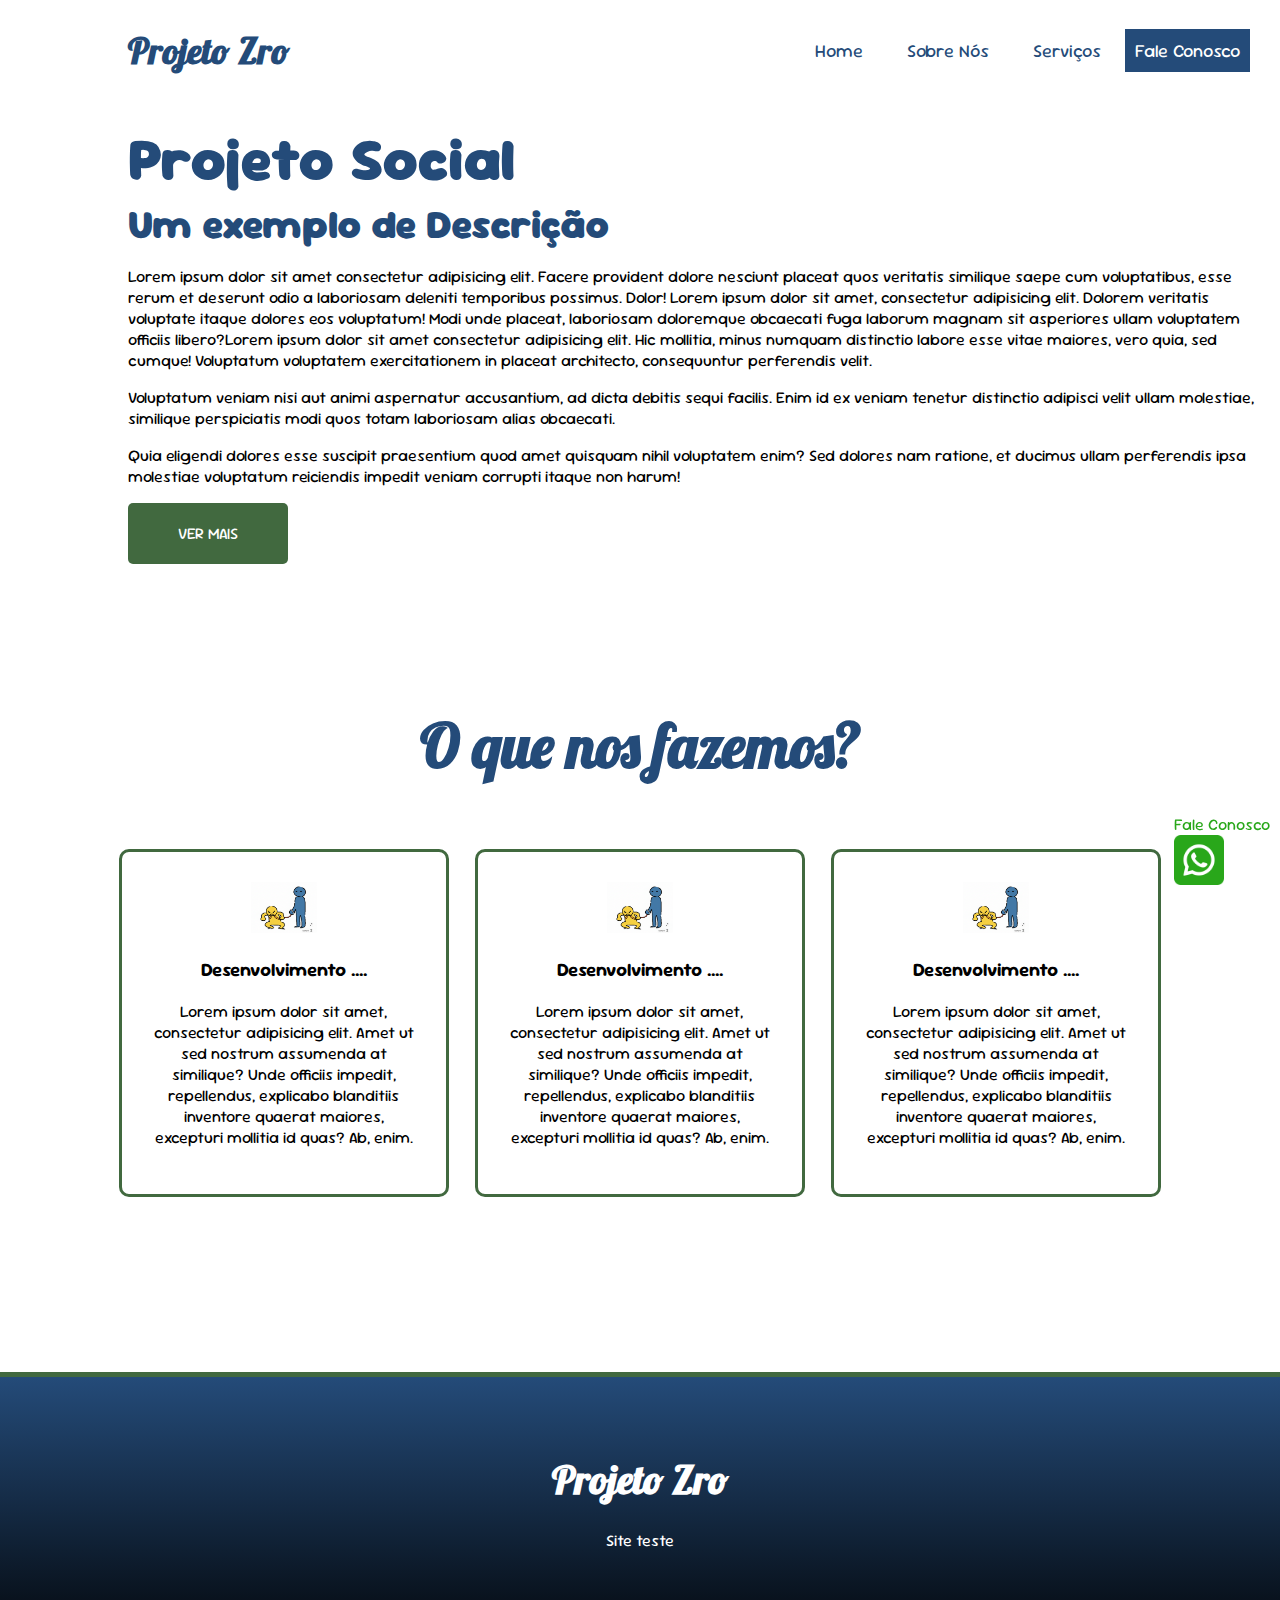
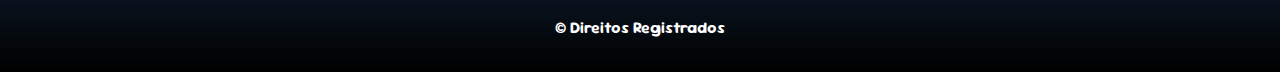
<file: index.html>
<!DOCTYPE html>
<html lang="pt-br">

<head>
    <meta name="keywords" content="Agencia, css, html, web">
    <meta name="description" content="Um Projeto de site">
    <meta charset="UTF-8">
    <meta name="viewport" content="width=device-width, initial-scale=1.0">
    <link rel="stylesheet" href="css/style.css">
    <link rel="stylesheet" href="css/responsivo.css">
    <link rel="icon" href="assets/icon/Gemini_Generated_Image_hq2vidhq2vidhq2v.png">
    <title>Projeto Zro</title>
</head>

<body">
    <nav class="navbar">
        <div class="logo">
            <h1>Projeto Zro</h1>
        </div>
        <div class="menu">
            <a href="index.html">Home</a>
            <a href="#">Sobre Nós</a>
            <a href="#">Serviços</a>
            <a id="botao" href="#">Fale Conosco</a>
        </div>

    </nav>
    <header class="header">
        <div class="headline">
            <h2 style="font-size: 60px;">Projeto Social</h2>
            <h2>Um exemplo de Descrição</h2>
            <p>Lorem ipsum dolor sit amet consectetur adipisicing elit. Facere provident dolore nesciunt placeat quos
                veritatis similique saepe cum voluptatibus, esse rerum et deserunt odio a laboriosam deleniti temporibus
                possimus. Dolor! Lorem ipsum dolor sit amet, consectetur adipisicing elit. Dolorem veritatis voluptate
                itaque dolores eos voluptatum! Modi unde placeat, laboriosam doloremque obcaecati fuga laborum magnam
                sit asperiores ullam voluptatem officiis libero?Lorem ipsum dolor sit amet consectetur adipisicing elit.
                Hic mollitia, minus numquam distinctio labore
                esse vitae maiores, vero quia, sed cumque! Voluptatum voluptatem exercitationem in placeat architecto,
                consequuntur perferendis velit.</p>
            <p>Voluptatum veniam nisi aut animi aspernatur accusantium, ad dicta debitis sequi facilis. Enim id ex
                veniam tenetur distinctio adipisci velit ullam molestiae, similique perspiciatis modi quos totam
                laboriosam alias obcaecati.</p>
            <p>Quia eligendi dolores esse suscipit praesentium quod amet quisquam nihil voluptatem enim? Sed dolores nam
                ratione, et ducimus ullam perferendis ipsa molestiae voluptatum reiciendis impedit veniam corrupti
                itaque non harum!</p>
            <a href="#" class="vermais">Ver Mais</a>
        </div>
        <div class="imgheadline">
            <img style="max-width: 90%;" src="assets/img/Gemini_Generated_Image_hq2vidhq2vidhq2v.png">
        </div>

    </header>
    <section>
        <h2>O que nos fazemos?</h2>
        <div class="cards">
            <div class="card">
                <div class="text1">
                    <img src="assets/img/image2.png">
                    <h3>Desenvolvimento ....</h3>
                    <p>Lorem ipsum dolor sit amet, consectetur adipisicing elit. Amet ut sed nostrum assumenda at
                        similique?
                        Unde officiis impedit, repellendus, explicabo blanditiis inventore quaerat maiores, excepturi
                        mollitia
                        id quas? Ab, enim.</p>
                </div>
                <div class="text2">

                    <h3>Titulo alternativo</h3>
                    <p>Lorem, ipsum dolor sit amet consectetur adipisicing elit. Quia accusantium ab nesciunt id?
                        Deleniti eveniet, quasi nihil, rem, dolor quam dolorem cum amet ea natus provident. Similique
                        rerum quis maxime.</p>
                    <p>Voluptates sit placeat unde cumque aspernatur repellat, neque suscipit nemo. Impedit dolores
                        earum iste ipsum labore voluptatem fugit, itaque, dolorum laudantium, corporis possimus
                        exercitationem natus architecto fugiat quibusdam cupiditate saepe!</p>
                </div>
            </div>

            <div class="card">
                <div class="text1">
                    <img src="assets/img/image2.png">
                    <h3>Desenvolvimento ....</h3>
                    <p>Lorem ipsum dolor sit amet, consectetur adipisicing elit. Amet ut sed nostrum assumenda at
                        similique?
                        Unde officiis impedit, repellendus, explicabo blanditiis inventore quaerat maiores, excepturi
                        mollitia
                        id quas? Ab, enim.</p>
                </div>
                <div class="text2">

                    <h3>Titulo alternativo</h3>
                    <p>Lorem, ipsum dolor sit amet consectetur adipisicing elit. Quia accusantium ab nesciunt id?
                        Deleniti eveniet, quasi nihil, rem, dolor quam dolorem cum amet ea natus provident. Similique
                        rerum quis maxime.</p>
                    <p>Voluptates sit placeat unde cumque aspernatur repellat, neque suscipit nemo. Impedit dolores
                        earum iste ipsum labore voluptatem fugit, itaque, dolorum laudantium, corporis possimus
                        exercitationem natus architecto fugiat quibusdam cupiditate saepe!</p>
                </div>
            </div>
            <div class="card">
                <div class="text1">
                    <img src="assets/img/image2.png">
                    <h3>Desenvolvimento ....</h3>
                    <p>Lorem ipsum dolor sit amet, consectetur adipisicing elit. Amet ut sed nostrum assumenda at
                        similique?
                        Unde officiis impedit, repellendus, explicabo blanditiis inventore quaerat maiores, excepturi
                        mollitia
                        id quas? Ab, enim.</p>
                </div>
                <div class="text2">

                    <h3>Titulo alternativo</h3>
                    <p>Lorem, ipsum dolor sit amet consectetur adipisicing elit. Quia accusantium ab nesciunt id?
                        Deleniti eveniet, quasi nihil, rem, dolor quam dolorem cum amet ea natus provident. Similique
                        rerum quis maxime.</p>
                    <p>Voluptates sit placeat unde cumque aspernatur repellat, neque suscipit nemo. Impedit dolores
                        earum iste ipsum labore voluptatem fugit, itaque, dolorum laudantium, corporis possimus
                        exercitationem natus architecto fugiat quibusdam cupiditate saepe!</p>
                </div>
            </div>

        </div>
    </section>
    <footer>
        <div class="logofooter">
            <h1>Projeto Zro</h1>
            <p>Site teste</p>
        </div>
        <b>© Direitos Registrados</b>
    </footer>
    <div class="fixo">
        <p>Fale Conosco</p>
        <a href="#" target="_blank">
            <img id="whats" src="assets/img/whatsapp.png"></a>
    </div>
    <script src="js/js.js"></script>

    </body>

</html>
</file>
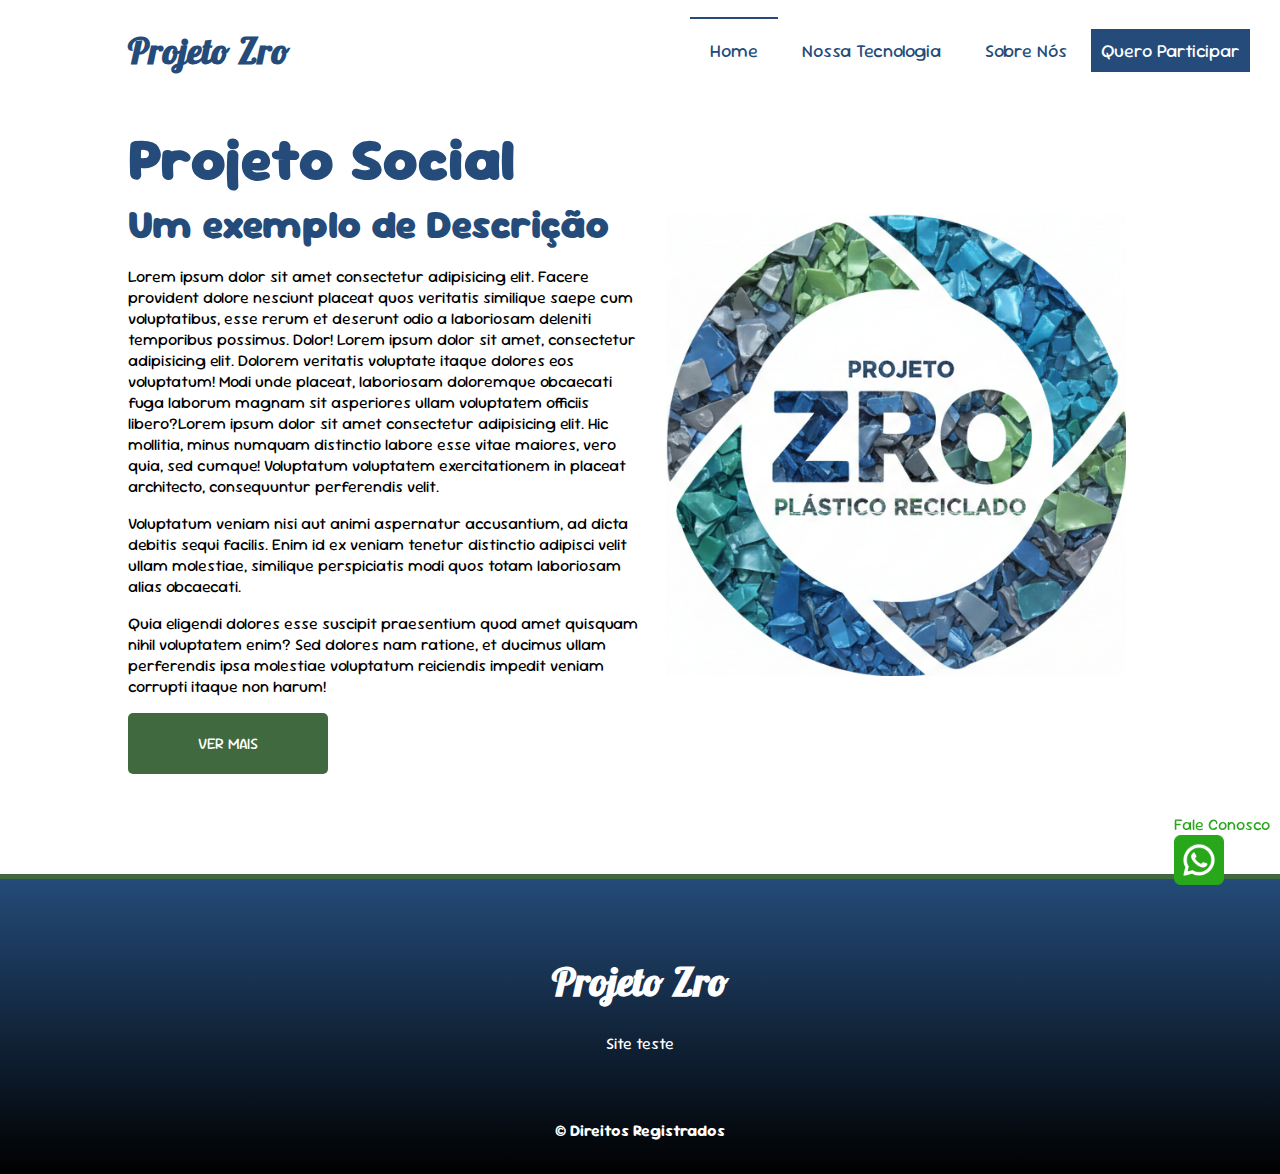
<file: home.html>
<!DOCTYPE html>
<html lang="pt-br">

<head>
    <meta name="keywords" content="Reciclagem, Projeto, Social, Renda, Universidade">
    <meta name="description" content="Um Projeto de site Zro">
    <meta charset="UTF-8">
    <meta name="viewport" content="width=device-width, initial-scale=1.0">
    <link rel="stylesheet" href="css/home.css">
    <link rel="stylesheet" href="css/responsivo.css">
    <link rel="icon" href="assets/icon/Gemini_Generated_Image_hq2vidhq2vidhq2v.png">
    <title>Projeto Zro</title>
</head>

<body">
    <nav class="navbar">
        <div class="logo">
            <h1>Projeto Zro</h1>
        </div>
        <div class="menu">
            <a class="paginaAtual" href="home.html">Home</a>
            <a href="nossaTecnologia.html">Nossa Tecnologia</a>
            <a href="#">Sobre Nós</a>
            <a id="botao" href="#">Quero Participar</a>
        </div>

    </nav>
    <header class="header">
        <div class="headline">
            <h2 style="font-size: 60px;">Projeto Social</h2>
            <h2>Um exemplo de Descrição</h2>
            <p>Lorem ipsum dolor sit amet consectetur adipisicing elit. Facere provident dolore nesciunt placeat quos
                veritatis similique saepe cum voluptatibus, esse rerum et deserunt odio a laboriosam deleniti temporibus
                possimus. Dolor! Lorem ipsum dolor sit amet, consectetur adipisicing elit. Dolorem veritatis voluptate
                itaque dolores eos voluptatum! Modi unde placeat, laboriosam doloremque obcaecati fuga laborum magnam
                sit asperiores ullam voluptatem officiis libero?Lorem ipsum dolor sit amet consectetur adipisicing elit.
                Hic mollitia, minus numquam distinctio labore
                esse vitae maiores, vero quia, sed cumque! Voluptatum voluptatem exercitationem in placeat architecto,
                consequuntur perferendis velit.</p>
            <p>Voluptatum veniam nisi aut animi aspernatur accusantium, ad dicta debitis sequi facilis. Enim id ex
                veniam tenetur distinctio adipisci velit ullam molestiae, similique perspiciatis modi quos totam
                laboriosam alias obcaecati.</p>
            <p>Quia eligendi dolores esse suscipit praesentium quod amet quisquam nihil voluptatem enim? Sed dolores nam
                ratione, et ducimus ullam perferendis ipsa molestiae voluptatum reiciendis impedit veniam corrupti
                itaque non harum!</p>
            <a href="#" id="vermais">Ver Mais</a>
        </div>
        <div class="imgheadline">
            <img style="max-width: 90%;" src="assets/img/Gemini_Generated_Image_hq2vidhq2vidhq2v.png">
        </div>

    </header>
    <section id="section1" class="hidden">
        <h2>O que nos fazemos?</h2>
        <div class="cards">
            <div class="card">
                <div class="text1">
                    <img src="assets/img/image2.png">
                    <h3>Desenvolvimento ....</h3>
                    <p>Lorem ipsum dolor sit amet, consectetur adipisicing elit. Amet ut sed nostrum assumenda at
                        similique?
                        Unde officiis impedit, repellendus, explicabo blanditiis inventore quaerat maiores, excepturi
                        mollitia
                        id quas? Ab, enim.</p>
                </div>
                <div class="text2">

                    <h3>Titulo alternativo</h3>
                    <p>Lorem, ipsum dolor sit amet consectetur adipisicing elit. Quia accusantium ab nesciunt id?
                        Deleniti eveniet, quasi nihil, rem, dolor quam dolorem cum amet ea natus provident. Similique
                        rerum quis maxime.</p>
                    <p>Voluptates sit placeat unde cumque aspernatur repellat, neque suscipit nemo. Impedit dolores
                        earum iste ipsum labore voluptatem fugit, itaque, dolorum laudantium, corporis possimus
                        exercitationem natus architecto fugiat quibusdam cupiditate saepe!</p>
                </div>
            </div>

            <div class="card">
                <div class="text1">
                    <img src="assets/img/image2.png">
                    <h3>Desenvolvimento ....</h3>
                    <p>Lorem ipsum dolor sit amet, consectetur adipisicing elit. Amet ut sed nostrum assumenda at
                        similique?
                        Unde officiis impedit, repellendus, explicabo blanditiis inventore quaerat maiores, excepturi
                        mollitia
                        id quas? Ab, enim.</p>
                </div>
                <div class="text2">

                    <h3>Titulo alternativo</h3>
                    <p>Lorem, ipsum dolor sit amet consectetur adipisicing elit. Quia accusantium ab nesciunt id?
                        Deleniti eveniet, quasi nihil, rem, dolor quam dolorem cum amet ea natus provident. Similique
                        rerum quis maxime.</p>
                    <p>Voluptates sit placeat unde cumque aspernatur repellat, neque suscipit nemo. Impedit dolores
                        earum iste ipsum labore voluptatem fugit, itaque, dolorum laudantium, corporis possimus
                        exercitationem natus architecto fugiat quibusdam cupiditate saepe!</p>
                </div>
            </div>
            <div class="card">
                <div class="text1">
                    <img src="assets/img/image2.png">
                    <h3>Desenvolvimento ....</h3>
                    <p>Lorem ipsum dolor sit amet, consectetur adipisicing elit. Amet ut sed nostrum assumenda at
                        similique?
                        Unde officiis impedit, repellendus, explicabo blanditiis inventore quaerat maiores, excepturi
                        mollitia
                        id quas? Ab, enim.</p>
                </div>
                <div class="text2">

                    <h3>Titulo alternativo</h3>
                    <p>Lorem, ipsum dolor sit amet consectetur adipisicing elit. Quia accusantium ab nesciunt id?
                        Deleniti eveniet, quasi nihil, rem, dolor quam dolorem cum amet ea natus provident. Similique
                        rerum quis maxime.</p>
                    <p>Voluptates sit placeat unde cumque aspernatur repellat, neque suscipit nemo. Impedit dolores
                        earum iste ipsum labore voluptatem fugit, itaque, dolorum laudantium, corporis possimus
                        exercitationem natus architecto fugiat quibusdam cupiditate saepe!</p>
                </div>
            </div>

        </div>
    </section>
    <footer>
        <div class="logofooter">
            <h1>Projeto Zro</h1>
            <p>Site teste</p>
        </div>
        <b>© Direitos Registrados</b>
    </footer>
    <div class="fixo">
        <p>Fale Conosco</p>
        <a href="#" target="_blank">
            <img id="whats" src="assets/img/whatsapp.png"></a>
    </div>
    <script src="js/js.js"></script>

    </body>

</html>
</file>
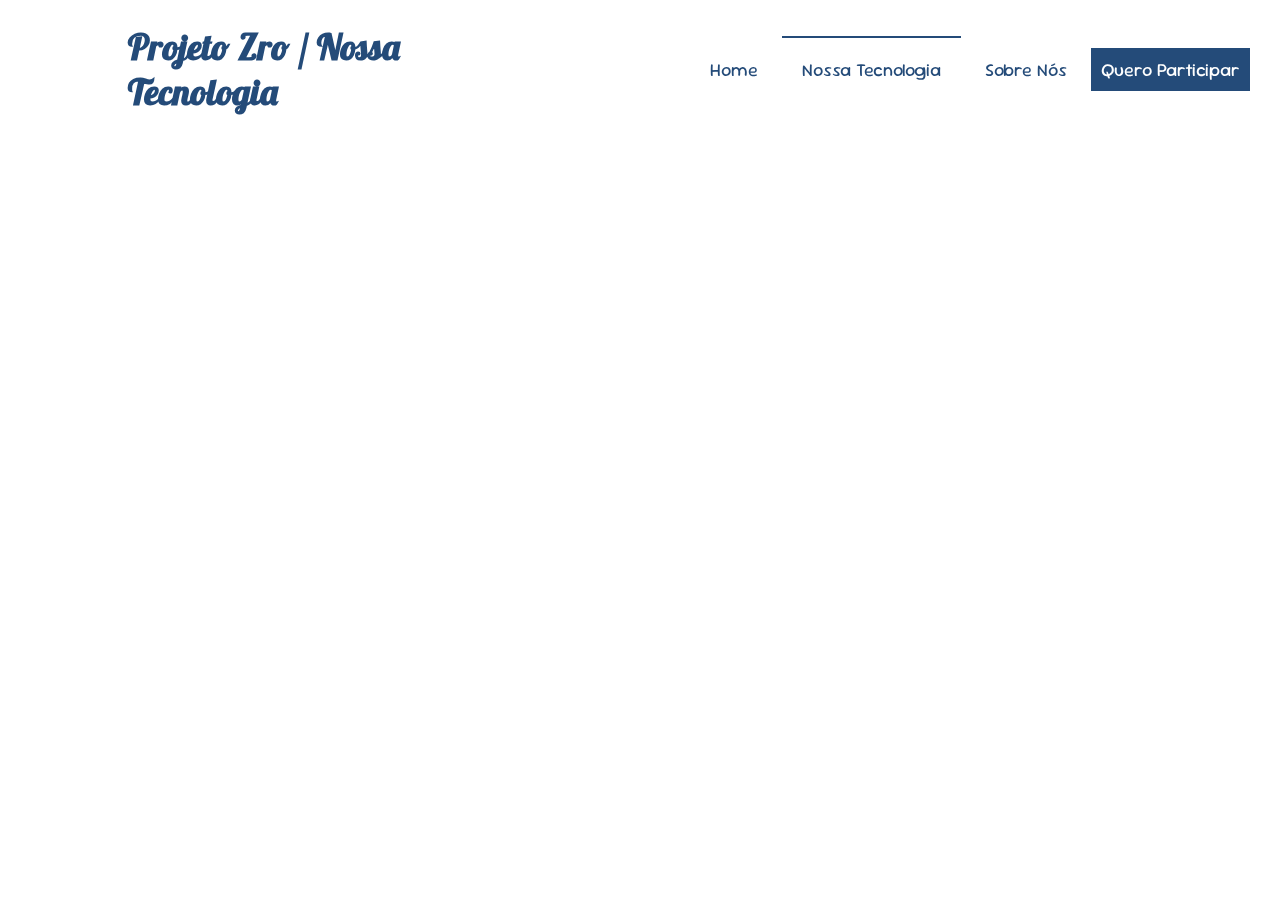
<file: nossaTecnologia.html>
<!DOCTYPE html>
<html lang="pt-br">

<head>
    <meta name="keywords" content="Reciclagem, Projeto, Social, Renda, Universidade">
    <meta name="description" content="Um Projeto de site Zro">
    <meta charset="UTF-8">
    <meta name="viewport" content="width=device-width, initial-scale=1.0">
    <link rel="stylesheet" href="css/nossatecnologia.css">
    <link rel="stylesheet" href="css/responsivo.css">
    <link rel="icon" href="assets/icon/Gemini_Generated_Image_hq2vidhq2vidhq2v.png">
    <title>Projeto Zro</title>
</head>

<body">
    <nav class="navbar">
        <div class="logo">
            <h1>Projeto Zro / Nossa Tecnologia</h1>
        </div>
        <div class="menu">
            <a href="home.html">Home</a>
            <a class="paginaAtual" href="nossaTecnologia.html">Nossa Tecnologia</a>
            <a href="#">Sobre Nós</a>
            <a id="botao" href="#">Quero Participar</a>
        </div>

    </nav>
    <header>

    </header>
    <section>

    </section>



    <!-- <footer>
        <div class="logofooter">
            <h1>Projeto Zro</h1>
            <p>Site teste</p>
        </div>
        <b>© Direitos Registrados</b>
    </footer>
    <div class="fixo">
        <p>Fale Conosco</p>
        <a href="#" target="_blank">
            <img id="whats" src="assets/img/whatsapp.png"></a>
    </div>
    <script src="js/js.js"></script> -->

    </body>

</html>
</file>
<file: css/style.css>
@import url('https://fonts.googleapis.com/css2?family=Lobster&family=Pacifico&family=Sour+Gummy:ital,wght@0,100..900;1,100..900&display=swap');


* {
    box-sizing: border-box;
}

body {
    background: white;

    margin: 0;
    font-family: "Sour Gummy", sans-serif;
}

.navbar {
    display: flex;
    flex-flow: row wrap;
    height: 100px;
    background: white;
    justify-content: center;
    align-items: center;
    position: fixed;
    width: 100%;
}

.logo {
    flex: 20%;
    /*border: 1px solid red;*/
    text-align: left;
    margin-left: 10%;

}

.logo h1 {
    font-size: 36px;
    font-family: "Lobster", cursive;
    color: rgba(36, 75, 121);
}

.menu {
    /*border: 1px solid yellow;*/
    flex: 70%;
    text-align: right;
    padding: 30px;
}

.menu a {
    text-decoration: none;
    color: rgba(36, 75, 121);
    font-size: 18px;
    padding: 20px;
}

.menu a:hover {
    color: rgba(65, 105, 63);
    border-top: 5px solid rgba(65, 105, 63);
}

#botao {
    background: rgba(36, 75, 121);
    color: white;
    padding: 10px;
}

#botao:hover {
    border: none;
    color: rgba(36, 75, 121);
    background: rgba(65, 105, 63);

}

.header {
    display: flex;
    flex-flow: wrap row;
    height: auto;
    background: white;
    justify-content: center;
    align-items: center;
    padding-top: 120px;
}

.headline {
    flex: 40%;
    margin-left: 10%;
    /* border: 2px solid black; */
}

.headline h2 {
    font-weight: 900;
    font-size: 40px;
    color: rgba(36, 75, 121);
    padding: 0;
    margin: 0;

}

.headline p {
    color: black;
    text-align: left;
}

.vermais {
    display: inline-block;
    text-decoration: none;
    padding: 20px 50px;
    background: rgba(65, 105, 63);
    color: white;
    text-transform: uppercase;
    border-radius: 5px;

}

.vermais:hover {
    text-decoration: dashed;
    background: rgba(36, 75, 121);
    color: White;
    border: 3px solid rgba(65, 105, 63);
}

.imgheadline {
    display: none;
    margin-right: 10%;
    flex: 40%;
    /* border: 2px solid rgb(208, 15, 15); */
    text-align: center;

}

section {
    display: inline-block;
    margin-top: 80px;
    /* border: 2px solid red; */
    margin-left: 2%;
    margin-right: 2%;
    padding: 5%;
    width: 96%;
    text-align: center;
}

section h2 {
    width: 100%;
    font-size: 60px;
    margin: 0;
    font-family: "Lobster", cursive;
    font-weight: bold;
    color: rgba(36, 75, 121);
}

.cards {
    margin-top: 5%;
    display: inline-block;

}

.card img {
    height: 25%;
    width: 25%;
    align-items: center;

}

.card {
    display: inline-block;
    width: 30%;
    padding: 30px;
    margin: 1%;
    border: 3px solid rgba(65, 105, 63);
    border-radius: 10px;
    cursor: pointer;
    transition: 0.5s ease;
}

.card:hover {
    transform: scale(1.02);
}

.text2 {
    display: none;
}

.card.ativo {
    background: rgba(65, 105, 63);
    color: white;
    transform: scale(1.03);
}

.card.ativo .text1 {
    display: none;
}

.card.ativo .text2 {
    display: block;
}

footer {
    margin-top: 100px;
    height: 300px;
    background-image: linear-gradient(180deg, rgba(36, 75, 121), black);
    text-align: center;
    border-top: 5px solid rgba(65, 105, 63);
    color: white;
}

.logofooter {
    padding: 50px;
}

.logofooter h1 {
    font-size: 40px;
    font-family: "Lobster", cursive;

}

.fixo {
    position: fixed;
    bottom: 10px;
    right: 10px;
}

.fixo p {
    margin: 0;
    color: rgba(41, 167, 26);
}

#whats {
    height: 50px;
    width: 50px;
}
</file>
<file: css/responsivo.css>
/* Smartphones (600px para baixo) */
@media only screen and (max-width: 600px) {}

/* Dispositivos um pouco maiores, mas ainda pequenos (Pequenos Tablets e Smartphones + largos, 600px para cima) */
@media only screen and (min-width: 600px) {}

/*Dispostivos Médios (Tablets deitados, 768px para cima) */
@media only screen and (min-width: 768px) {}

/* Dispostivos Largos (laptops/desktops, 992px para cima) */
@media only screen and (min-width: 992px) {}

/* Super Largos (Telas maiores laptops, desktops e até TVs, 1200px para cima) */
@media only screen and (max-width: 1239px) {

    .navbar {
        position: relative;
    }

    .menu {
        display: none;
    }

    .logo {
        margin: 0;
        text-align: center;
    }

    .header {
        padding: 30px;
    }

    .headline {
        flex: 100%;
        text-align: center;
    }

    .headline p {
        text-align: center;
    }

    .imgheadline {
        flex: 100%;
        margin: 5%;
        text-align: center;

    }

    .card {
        width: 100%;
    }

}
</file>
<file: css/home.css>
@import url('https://fonts.googleapis.com/css2?family=Lobster&family=Pacifico&family=Sour+Gummy:ital,wght@0,100..900;1,100..900&display=swap');


* {
    box-sizing: border-box;
}

.paginaAtual {
    border-top: 2px solid rgba(36, 75, 121);
}


body {
    background: white;

    margin: 0;
    font-family: "Sour Gummy", sans-serif;
}

.navbar {
    display: flex;
    flex-flow: row wrap;
    height: 100px;
    background: white;
    justify-content: center;
    align-items: center;
    position: fixed;
    width: 100%;
}

.logo {
    flex: 20%;
    /*border: 1px solid red;*/
    text-align: left;
    margin-left: 10%;

}

.logo h1 {
    font-size: 36px;
    font-family: "Lobster", cursive;
    color: rgba(36, 75, 121);
}

.menu {
    /*border: 1px solid yellow;*/
    flex: 70%;
    text-align: right;
    padding: 30px;
}

.menu a {
    text-decoration: none;
    color: rgba(36, 75, 121);
    font-size: 18px;
    padding: 20px;
}

.paginaAtual {
    border-top: 2px solid rgba(36, 75, 121);
}


.menu a:hover {
    color: rgba(65, 105, 63);
    border-top: 5px solid rgba(65, 105, 63);
}

#botao {
    background: rgba(36, 75, 121);
    color: white;
    padding: 10px;
}

#botao:hover {
    border: none;
    color: rgba(36, 75, 121);
    background: rgba(65, 105, 63);

}

.header {
    display: flex;
    flex-flow: wrap row;
    height: auto;
    background: white;
    justify-content: center;
    align-items: center;
    padding-top: 120px;
}

.headline {
    flex: 40%;
    margin-left: 10%;
    /* border: 2px solid black; */
}

.headline h2 {
    font-weight: 900;
    font-size: 40px;
    color: rgba(36, 75, 121);
    padding: 0;
    margin: 0;

}

.headline p {
    color: black;
    text-align: left;
}

#vermais {
    display: inline-block;
    text-decoration: none;
    padding: 20px 70px;
    background: rgba(65, 105, 63);
    color: white;
    text-transform: uppercase;
    border-radius: 5px;

}

#vermais:hover {
    text-decoration: dashed;
    background: rgba(36, 75, 121);
    color: White;
    border: 3px solid rgba(65, 105, 63);
}

.imgheadline {
    margin-right: 10%;
    flex: 40%;
    /* border: 2px solid rgb(208, 15, 15); */
    text-align: center;

}

section {
    display: inline-block;
    margin-top: 80px;
    /* border: 2px solid red; */
    margin-left: 2%;
    margin-right: 2%;
    padding: 5%;
    width: 96%;
    text-align: center;

}

.hidden {
    display: none;
}

section h2 {
    width: 100%;
    font-size: 60px;
    margin: 0;
    font-family: "Lobster", cursive;
    font-weight: bold;
    color: rgba(36, 75, 121);
}

.cards {
    margin-top: 5%;
    display: inline-block;

}

.card img {
    height: 25%;
    width: 25%;
    align-items: center;

}

.card {
    display: inline-block;
    width: 30%;
    padding: 30px;
    margin: 1%;
    border: 3px solid rgba(65, 105, 63);
    border-radius: 10px;
    cursor: pointer;
    transition: 0.5s ease;
}

.card:hover {
    transform: scale(1.02);
}

.text2 {
    display: none;
}

.card.ativo {
    background: rgba(65, 105, 63);
    color: white;
    transform: scale(1.03);
}

.card.ativo .text1 {
    display: none;
}

.card.ativo .text2 {
    display: block;
}

footer {
    margin-top: 100px;
    height: 300px;
    background-image: linear-gradient(180deg, rgba(36, 75, 121), black);
    text-align: center;
    border-top: 5px solid rgba(65, 105, 63);
    color: white;
}

.logofooter {
    padding: 50px;
}

.logofooter h1 {
    font-size: 40px;
    font-family: "Lobster", cursive;

}

.fixo {
    position: fixed;
    bottom: 10px;
    right: 10px;
}

.fixo p {
    margin: 0;
    color: rgba(41, 167, 26);
}

#whats {
    height: 50px;
    width: 50px;
}
</file>
<file: css/nossatecnologia.css>
@import url('https://fonts.googleapis.com/css2?family=Lobster&family=Pacifico&family=Sour+Gummy:ital,wght@0,100..900;1,100..900&display=swap');


* {
    box-sizing: border-box;
}

.paginaAtual {
    border-top: 2px solid rgba(36, 75, 121);
}

body {
    background: white;

    margin: 0;
    font-family: "Sour Gummy", sans-serif;
}

.navbar {
    display: flex;
    flex-flow: row wrap;
    height: 100px;
    background: white;
    justify-content: center;
    align-items: center;
    position: fixed;
    width: 100%;
}

.logo {
    flex: 30%;
    /*border: 1px solid red;*/
    text-align: left;
    margin-left: 10%;

}

.logo h1 {
    font-size: 36px;
    font-family: "Lobster", cursive;
    color: rgba(36, 75, 121);
}

.menu {
    /*border: 1px solid yellow;*/
    flex: 60%;
    text-align: right;
    padding: 30px;
}

.menu a {
    text-decoration: none;
    color: rgba(36, 75, 121);
    font-size: 18px;
    padding: 20px;
}

.menu a:hover {
    color: rgba(65, 105, 63);
    border-top: 5px solid rgba(65, 105, 63);
}

#botao {
    background: rgba(36, 75, 121);
    color: white;
    padding: 10px;
}

#botao:hover {
    border: none;
    color: rgba(36, 75, 121);
    background: rgba(65, 105, 63);

}

.header {
    display: flex;
    flex-flow: wrap row;
    height: auto;
    background: white;
    justify-content: center;
    align-items: center;
    padding-top: 120px;
}

.headline {
    flex: 40%;
    margin-left: 10%;
    /* border: 2px solid black; */
}

.headline h2 {
    font-weight: 900;
    font-size: 40px;
    color: rgba(36, 75, 121);
    padding: 0;
    margin: 0;

}

.headline p {
    color: black;
    text-align: left;
}

#vermais {
    display: inline-block;
    text-decoration: none;
    padding: 20px 70px;
    background: rgba(65, 105, 63);
    color: white;
    text-transform: uppercase;
    border-radius: 5px;

}

#vermais:hover {
    text-decoration: dashed;
    background: rgba(36, 75, 121);
    color: White;
    border: 3px solid rgba(65, 105, 63);
}

.imgheadline {
    margin-right: 10%;
    flex: 40%;
    /* border: 2px solid rgb(208, 15, 15); */
    text-align: center;

}

section {
    display: inline-block;
    margin-top: 80px;
    /* border: 2px solid red; */
    margin-left: 2%;
    margin-right: 2%;
    padding: 5%;
    width: 96%;
    text-align: center;

}

.hidden {
    display: none;
}

section h2 {
    width: 100%;
    font-size: 60px;
    margin: 0;
    font-family: "Lobster", cursive;
    font-weight: bold;
    color: rgba(36, 75, 121);
}

.cards {
    margin-top: 5%;
    display: inline-block;

}

.card img {
    height: 25%;
    width: 25%;
    align-items: center;

}

.card {
    display: inline-block;
    width: 30%;
    padding: 30px;
    margin: 1%;
    border: 3px solid rgba(65, 105, 63);
    border-radius: 10px;
    cursor: pointer;
    transition: 0.5s ease;
}

.card:hover {
    transform: scale(1.02);
}

.text2 {
    display: none;
}

.card.ativo {
    background: rgba(65, 105, 63);
    color: white;
    transform: scale(1.03);
}

.card.ativo .text1 {
    display: none;
}

.card.ativo .text2 {
    display: block;
}

footer {
    margin-top: 100px;
    height: 300px;
    background-image: linear-gradient(180deg, rgba(36, 75, 121), black);
    text-align: center;
    border-top: 5px solid rgba(65, 105, 63);
    color: white;
}

.logofooter {
    padding: 50px;
}

.logofooter h1 {
    font-size: 40px;
    font-family: "Lobster", cursive;

}

.fixo {
    position: fixed;
    bottom: 10px;
    right: 10px;
}

.fixo p {
    margin: 0;
    color: rgba(41, 167, 26);
}

#whats {
    height: 50px;
    width: 50px;
}
</file>
